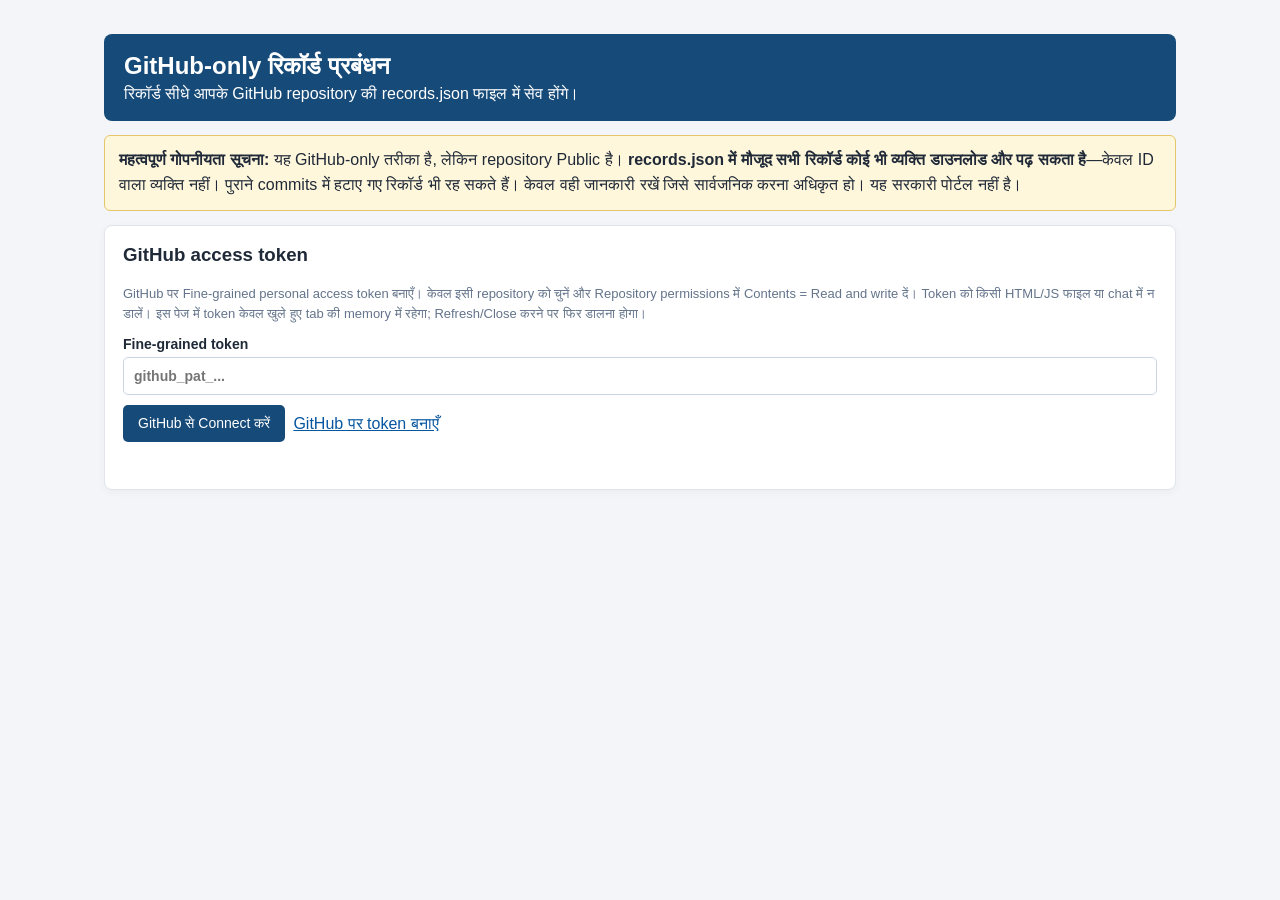
<file: github-only-admin.html>
<!DOCTYPE html>
<html lang="hi">
<head>
<meta charset="UTF-8">
<meta name="viewport" content="width=device-width, initial-scale=1">
<title>GitHub-only Record Admin</title>
<style>
*{box-sizing:border-box}body{margin:0;background:#f3f5f8;color:#1f2937;font-family:Arial,"Noto Sans Devanagari",sans-serif}
.wrap{max-width:1100px;margin:20px auto;padding:14px}.head{background:#164a78;color:#fff;padding:18px 20px;border-radius:8px}
.card{background:#fff;border:1px solid #e1e5eb;border-radius:8px;padding:18px;margin:14px 0;box-shadow:0 2px 8px #0000000a}
.notice{padding:12px 14px;border:1px solid #e5c66b;background:#fff7dc;border-radius:6px;margin:14px 0;line-height:1.55}
.good{color:#166534}.bad{color:#991b1b}.muted{color:#64748b;font-size:13px;line-height:1.5}
.grid{display:grid;grid-template-columns:repeat(2,minmax(0,1fr));gap:12px}label{font-weight:600;font-size:14px;display:block}input,textarea{width:100%;padding:10px;border:1px solid #cbd5e1;border-radius:5px;margin-top:5px;font:inherit;background:#fff}textarea{min-height:66px;resize:vertical}
.full{grid-column:1/-1}.buttons{display:flex;gap:8px;flex-wrap:wrap;align-items:center}button{border:0;border-radius:5px;padding:10px 15px;background:#164a78;color:white;cursor:pointer;font-size:14px}button.secondary{background:#64748b}button.danger{background:#a72c25}button:disabled{opacity:.55;cursor:not-allowed}
.status{min-height:20px;margin:9px 0 0;white-space:pre-wrap}.table-wrap{overflow-x:auto}table{border-collapse:collapse;width:100%;margin-top:10px}th,td{padding:9px;border:1px solid #dbe1e8;text-align:left;font-size:13px}th{background:#eef3f8}a{color:#0756a0;overflow-wrap:anywhere}
@media(max-width:700px){.grid{grid-template-columns:1fr}.full{grid-column:auto}.wrap{padding:9px}}
</style>
</head>
<body>
<div class="wrap">
  <header class="head">
    <h2 style="margin:0 0 5px">GitHub-only रिकॉर्ड प्रबंधन</h2>
    <div>रिकॉर्ड सीधे आपके GitHub repository की records.json फाइल में सेव होंगे।</div>
  </header>

  <div class="notice"><b>महत्वपूर्ण गोपनीयता सूचना:</b> यह GitHub-only तरीका है, लेकिन repository Public है। <b>records.json में मौजूद सभी रिकॉर्ड कोई भी व्यक्ति डाउनलोड और पढ़ सकता है</b>—केवल ID वाला व्यक्ति नहीं। पुराने commits में हटाए गए रिकॉर्ड भी रह सकते हैं। केवल वही जानकारी रखें जिसे सार्वजनिक करना अधिकृत हो। यह सरकारी पोर्टल नहीं है।</div>

  <section class="card" id="tokenCard">
    <h3 style="margin-top:0">GitHub access token</h3>
    <p class="muted">GitHub पर Fine-grained personal access token बनाएँ। केवल इसी repository को चुनें और Repository permissions में Contents = Read and write दें। Token को किसी HTML/JS फाइल या chat में न डालें। इस पेज में token केवल खुले हुए tab की memory में रहेगा; Refresh/Close करने पर फिर डालना होगा।</p>
    <label>Fine-grained token<input id="githubToken" type="password" autocomplete="off" placeholder="github_pat_..." spellcheck="false"></label>
    <div class="buttons" style="margin-top:10px">
      <button id="connectButton" type="button">GitHub से Connect करें</button>
      <a href="https://github.com/settings/personal-access-tokens/new" target="_blank" rel="noopener">GitHub पर token बनाएँ</a>
    </div>
    <p id="tokenStatus" class="status" aria-live="polite"></p>
  </section>

  <div id="workspace" hidden>
    <section class="card">
      <div class="buttons" style="justify-content:space-between">
        <div><b>GitHub repository connected</b><div class="muted">igrsupgovin / igrsup · main · records.json</div></div>
        <button id="disconnectButton" type="button" class="secondary">Disconnect</button>
      </div>
    </section>

    <section class="card">
      <h3 id="formTitle" style="margin-top:0">नया रिकॉर्ड जोड़ें</h3>
      <form id="recordForm" class="grid">
        <label>आवेदन संख्या<input id="app" required maxlength="100"></label>
        <label>वर का नाम<input id="groom" required maxlength="200"></label>
        <label>वधु का नाम<input id="bride" required maxlength="200"></label>
        <label>विवाह स्थल<textarea id="venue" maxlength="1000"></textarea></label>
        <label>जनपद<input id="district" maxlength="120"></label>
        <label>तहसील<input id="tehsil" maxlength="120"></label>
        <label>उपनिबंधक<input id="subreg" maxlength="160"></label>
        <label>विवाह का दिनांक<input id="eventDate" placeholder="DD-MM-YYYY" maxlength="30"></label>
        <label>पंजीकरण स०<input id="regno" maxlength="100"></label>
        <label>पंजीकरण दिनांक<input id="regdate" placeholder="DD-MM-YYYY" maxlength="30"></label>
        <div class="full buttons">
          <button type="submit" id="saveButton">रिकॉर्ड GitHub में सेव करें</button>
          <button type="button" id="resetButton" class="secondary">फॉर्म साफ करें</button>
          <button type="button" id="refreshButton" class="secondary">रिकॉर्ड Refresh करें</button>
        </div>
      </form>
      <p id="saveStatus" class="status" aria-live="polite"></p>
    </section>

    <section class="card">
      <h3 style="margin-top:0">ऑनलाइन रिकॉर्ड सूची</h3>
      <label>खोजें<input id="searchInput" placeholder="ID, आवेदन संख्या या नाम से खोजें"></label>
      <div class="table-wrap">
        <table>
          <thead><tr><th>Record ID</th><th>आवेदन संख्या</th><th>वर</th><th>वधु</th><th>Public URL</th><th>कार्य</th></tr></thead>
          <tbody id="recordRows"><tr><td colspan="6">पहले GitHub से Connect करें।</td></tr></tbody>
        </table>
      </div>
      <p class="muted">हर Save पर GitHub repository में नया commit बनेगा। GitHub Pages पर public page अपडेट होने में कुछ समय लग सकता है।</p>
    </section>
  </div>
</div>

<script>
'use strict';
// Repository details verified from the current GitHub repository page.
const GH_OWNER = 'igrsupgovin';
const GH_REPO = 'igrsup';
const GH_BRANCH = 'main';
const DATA_PATH = 'records.json';
const API_URL = `https://api.github.com/repos/${GH_OWNER}/${GH_REPO}/contents/${DATA_PATH}`;
const fields = ['app','groom','bride','venue','district','tehsil','subreg','eventDate','regno','regdate'];
let githubToken = '';
let recordsCache = [];
let editingId = null;

const $ = id => document.getElementById(id);
function status(id, message, isError=false) {
  const node = $(id);
  node.textContent = message || '';
  node.className = 'status ' + (isError ? 'bad' : 'good');
}
function authHeaders() {
  return {
    'Accept': 'application/vnd.github+json',
    'Authorization': 'Bearer ' + githubToken,
    'X-GitHub-Api-Version': '2022-11-28'
  };
}
function decodeBase64Utf8(base64) {
  const binary = atob(String(base64).replace(/\s/g, ''));
  const bytes = new Uint8Array(binary.length);
  for (let i=0; i<binary.length; i++) bytes[i] = binary.charCodeAt(i);
  return new TextDecoder().decode(bytes);
}
function encodeBase64Utf8(text) {
  const bytes = new TextEncoder().encode(text);
  let binary = '';
  const chunk = 0x8000;
  for (let i=0; i<bytes.length; i+=chunk) {
    binary += String.fromCharCode.apply(null, bytes.subarray(i, i+chunk));
  }
  return btoa(binary);
}
async function apiJson(url, options={}) {
  const response = await fetch(url, options);
  let payload = {};
  try { payload = await response.json(); } catch (_) {}
  if (!response.ok) {
    const message = payload.message || ('HTTP ' + response.status);
    if (response.status === 401 || response.status === 403) {
      throw new Error('GitHub ने token स्वीकार नहीं किया। Token expiry और Contents: Read and write permission जाँचें। विवरण: ' + message);
    }
    if (response.status === 409 || response.status === 422) {
      throw new Error('GitHub file update conflict हुआ। Refresh करके फिर कोशिश करें। विवरण: ' + message);
    }
    throw new Error(message);
  }
  return payload;
}
async function readRemoteFile() {
  const data = await apiJson(API_URL + '?ref=' + encodeURIComponent(GH_BRANCH), { headers: authHeaders(), cache: 'no-store' });
  if (!data.content || !data.sha) throw new Error('records.json खाली या पढ़ने योग्य नहीं है।');
  const records = JSON.parse(decodeBase64Utf8(data.content));
  if (!Array.isArray(records)) throw new Error('records.json में JSON array होना चाहिए।');
  return { records, sha: data.sha };
}
async function writeRemoteFile(nextRecords, sha) {
  const body = {
    message: 'Update public records data',
    content: encodeBase64Utf8(JSON.stringify(nextRecords, null, 2) + '\n'),
    sha,
    branch: GH_BRANCH
  };
  return apiJson(API_URL, {
    method: 'PUT',
    headers: { ...authHeaders(), 'Content-Type': 'application/json' },
    body: JSON.stringify(body)
  });
}
async function loadAndRender() {
  const result = await readRemoteFile();
  recordsCache = result.records;
  renderRecords();
  return result;
}
function randomRecordId() {
  const bytes = new Uint8Array(16);
  crypto.getRandomValues(bytes);
  let binary = '';
  bytes.forEach(byte => { binary += String.fromCharCode(byte); });
  return btoa(binary); // 24-char Base64 token, usually ends with ==
}
function getFormData() {
  return Object.fromEntries(fields.map(key => [key, $(key).value.trim()]));
}
function resetForm() {
  $('recordForm').reset();
  editingId = null;
  $('formTitle').textContent = 'नया रिकॉर्ड जोड़ें';
  $('saveButton').textContent = 'रिकॉर्ड GitHub में सेव करें';
}
function makeDetailUrl(id) {
  const url = new URL('getMarriageDetailsFromQR.html', window.location.href);
  url.searchParams.set('ano', id);
  return url.href;
}
function addCell(row, value) {
  const cell = document.createElement('td');
  cell.textContent = value || '—';
  row.appendChild(cell);
}
function renderRecords() {
  const query = $('searchInput').value.trim().toLowerCase();
  const filtered = recordsCache.filter(record =>
    [record.id, record.app, record.groom, record.bride].some(value => String(value || '').toLowerCase().includes(query))
  );
  const tbody = $('recordRows');
  tbody.replaceChildren();
  if (!filtered.length) {
    const row = document.createElement('tr');
    const cell = document.createElement('td'); cell.colSpan = 6; cell.textContent = 'कोई रिकॉर्ड नहीं मिला।';
    row.appendChild(cell); tbody.appendChild(row); return;
  }
  filtered.forEach(record => {
    const row = document.createElement('tr');
    addCell(row, record.id); addCell(row, record.app); addCell(row, record.groom); addCell(row, record.bride);
    const urlCell = document.createElement('td');
    const link = document.createElement('a'); link.href = makeDetailUrl(record.id); link.textContent = 'विवरण खोलें'; link.target = '_blank'; link.rel = 'noopener';
    urlCell.appendChild(link); row.appendChild(urlCell);
    const actionCell = document.createElement('td');
    const edit = document.createElement('button'); edit.type = 'button'; edit.textContent = 'एडिट'; edit.className = 'secondary';
    edit.addEventListener('click', () => {
      editingId = record.id;
      fields.forEach(key => { $(key).value = record[key] || ''; });
      $('formTitle').textContent = 'रिकॉर्ड एडिट करें';
      $('saveButton').textContent = 'बदलाव GitHub में सेव करें';
      window.scrollTo({ top: 0, behavior: 'smooth' });
    });
    const del = document.createElement('button'); del.type = 'button'; del.textContent = 'डिलीट'; del.className = 'danger'; del.style.marginLeft = '6px';
    del.addEventListener('click', async () => {
      if (!confirm('क्या यह रिकॉर्ड हटाना है? GitHub commit history में पुराना data रह सकता है।')) return;
      del.disabled = true;
      try {
        const current = await readRemoteFile();
        const next = current.records.filter(item => item.id !== record.id);
        await writeRemoteFile(next, current.sha);
        await loadAndRender();
        status('saveStatus', 'रिकॉर्ड की current JSON सूची से entry हटा दी गई। ध्यान दें: पुराने GitHub commits में पुराना data रह सकता है।');
      } catch (error) {
        status('saveStatus', 'डिलीट नहीं हुआ: ' + error.message, true);
        del.disabled = false;
      }
    });
    actionCell.append(edit, del); row.appendChild(actionCell); tbody.appendChild(row);
  });
}

$('connectButton').addEventListener('click', async () => {
  const candidate = $('githubToken').value.trim();
  if (!candidate) { status('tokenStatus', 'पहले GitHub Fine-grained token डालें।', true); return; }
  githubToken = candidate;
  $('connectButton').disabled = true;
  status('tokenStatus', 'GitHub repository access जाँचा जा रहा है...');
  try {
    await loadAndRender();
    $('tokenCard').hidden = true;
    $('workspace').hidden = false;
  } catch (error) {
    githubToken = '';
    status('tokenStatus', 'Connect नहीं हुआ: ' + error.message, true);
  } finally {
    $('connectButton').disabled = false;
  }
});
$('disconnectButton').addEventListener('click', () => {
  githubToken = '';
  $('githubToken').value = '';
  recordsCache = [];
  $('workspace').hidden = true;
  $('tokenCard').hidden = false;
  status('tokenStatus', 'Token इस page session से हटा दिया गया।');
});
$('refreshButton').addEventListener('click', async () => {
  $('refreshButton').disabled = true;
  try { await loadAndRender(); status('saveStatus', 'GitHub से रिकॉर्ड refresh हो गए।'); }
  catch (error) { status('saveStatus', 'Refresh नहीं हुआ: ' + error.message, true); }
  finally { $('refreshButton').disabled = false; }
});
$('searchInput').addEventListener('input', renderRecords);
$('resetButton').addEventListener('click', resetForm);
$('recordForm').addEventListener('submit', async event => {
  event.preventDefault();
  const data = getFormData();
  if (!data.app || !data.groom || !data.bride) { status('saveStatus', 'आवेदन संख्या, वर का नाम और वधु का नाम जरूरी हैं।', true); return; }
  $('saveButton').disabled = true;
  status('saveStatus', 'GitHub में रिकॉर्ड सेव हो रहा है...');
  try {
    const current = await readRemoteFile();
    let next;
    if (editingId) {
      const exists = current.records.some(item => item.id === editingId);
      if (!exists) throw new Error('Edit किया जाने वाला रिकॉर्ड अब JSON में नहीं मिला। Refresh करें।');
      next = current.records.map(item => item.id === editingId ? { ...item, ...data, id: editingId } : item);
    } else {
      next = [{ ...data, id: randomRecordId(), createdAt: new Date().toISOString() }, ...current.records];
    }
    await writeRemoteFile(next, current.sha);
    await loadAndRender();
    resetForm();
    status('saveStatus', 'रिकॉर्ड GitHub में commit हो गया। सूची में उसका public URL उपलब्ध है। Pages पर अपडेट आने में थोड़ा समय लग सकता है।');
  } catch (error) {
    status('saveStatus', 'सेव नहीं हुआ: ' + error.message, true);
  } finally {
    $('saveButton').disabled = false;
  }
});
</script>
</body>
</html>
</file>
